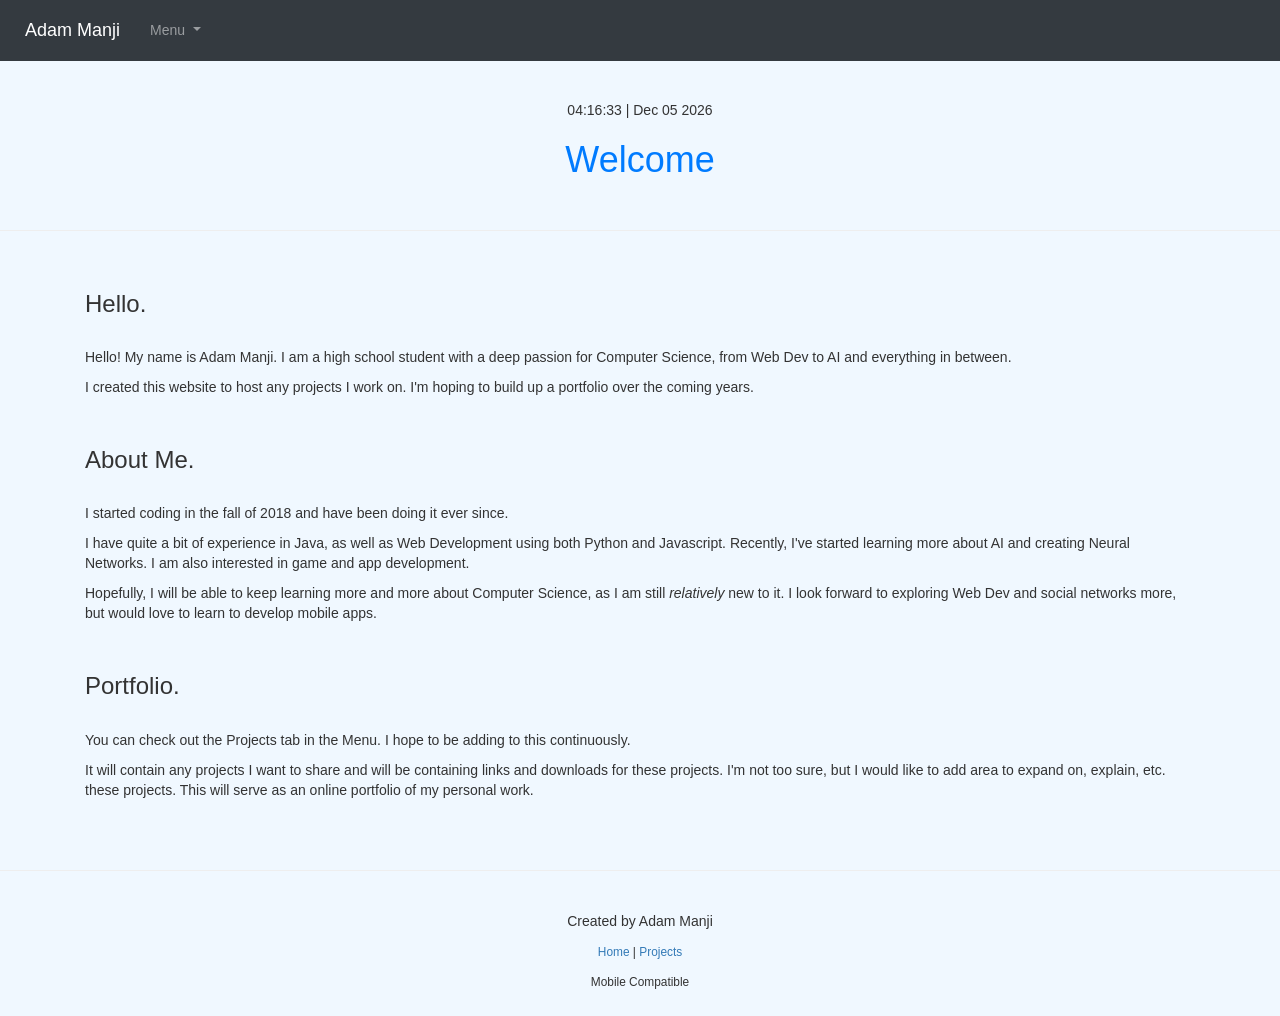
<file: index.html>
<!DOCTYPE html>

<html>

    <head>
    
        <title>Adam Manji: Home</title>
        <meta name="viewport" content="width=device-width, initial-scale=1.0">
        <link rel="stylesheet" href="https://stackpath.bootstrapcdn.com/bootstrap/4.3.1/css/bootstrap.min.css" integrity="sha384-ggOyR0iXCbMQv3Xipma34MD+dH/1fQ784/j6cY/iJTQUOhcWr7x9JvoRxT2MZw1T" crossorigin="anonymous">
        <link rel="stylesheet" href="https://maxcdn.bootstrapcdn.com/bootstrap/3.4.1/css/bootstrap.min.css">
        <link rel="stylesheet" href="https://netdna.bootstrapcdn.com/bootstrap/3.1.1/css/bootstrap.min.css">
        <script src="//code.jquery.com/jquery-1.11.0.min.js"></script>
        <script src="https://netdna.bootstrapcdn.com/bootstrap/3.1.1/js/bootstrap.min.js"></script>

        <link rel="shortcut icon" type="image/x-icon" href="https://filebin.net/yybaq6l3ebqrns2m/favicon.ico?t=rscza6i5" />
        
    </head>
    
    <body style="background-color: aliceblue">
    
        <nav class="navbar navbar-expand-lg navbar-dark bg-dark navbar-fixed-top">
          <a class="navbar-brand" href="https://www.adammanji.com">Adam Manji</a>
            <ul class="navbar-nav mr-auto">
              <li class="nav-item dropdown">
                <a class="nav-link dropdown-toggle" id="navbarDropdown" role="button" data-toggle="dropdown" aria-haspopup="true" aria-expanded="false">
                  Menu
                </a>
                <div class="dropdown-menu" aria-labelledby="navbarDropdown">
                  <a class="dropdown-item" href="https://www.adammanji.com">Home</a>
                  <a class="dropdown-item" href="https://www.adammanji.com/jartest.html">Jar Test</a>
                    <div class="dropdown-divider"></div>
                  <a class="dropdown-item" href="https://www.adammanji.com/Projects/index.html">Projects</a>
                  <div class="dropdown-divider"></div>
                  <a class="dropdown-item" href="https://www.adammanji.com/help.html">Help</a>
                </div>
              </li>
              <li class="nav-item">
              </li>
            </ul>

        </nav>
        
        <div id='header' class="container" align = center style="margin-top: 100px">
        
            <div id='time'></div>
                    
            <h1 class="text-primary">Welcome</h1>
        
        </div>
                
        <br><hr><br>
        
        <div id='aboutme' class="container">
        
            <h3>Hello.</h3><br>
            <p>Hello! My name is Adam Manji. I am a high school student with a deep passion for Computer Science, from Web Dev to AI and everything in between.</p>
            <p>I created this website to host any projects I work on. I'm hoping to build up a portfolio over the coming years.</p>
            <br>
            <h3>About Me.</h3><br>
            <p>I started coding in the fall of 2018 and have been doing it ever since.</p>
            <p>I have quite a bit of experience in Java, as well as Web Development using both Python and Javascript. Recently, I've started learning more about AI and creating Neural Networks. I am also interested in game and app development.</p>
            <p>Hopefully, I will be able to keep learning more and more about Computer Science, as I am still <i>relatively</i> new to it. I look forward to exploring Web Dev and social networks more, but would love to learn to develop mobile apps.</p>
            <br>
            <h3>Portfolio.</h3><br>
            <p>You can check out the Projects tab in the Menu. I hope to be adding to this continuously.</p>
            <p>It will contain any projects I want to share and will be containing links and downloads for these projects. I'm not too sure, but I would like to add area to expand on, explain, etc. these projects. This will serve as an online portfolio of my personal work.</p>
        
        </div>
            
            <br><br><hr><br>
        
        <div id='footer' align = center  style="margin-bottom: 25px">
         
            <p>Created by Adam Manji</p>
            
            <p><small><a href="https://www.adammanji.com">Home</a> | <a href="https://www.adammanji.com/Projects/index.html">Projects</a></small><br></p>
            
            <small>Mobile Compatible</small>
                
        </div>
        
        <script>
        
            aboutCount = 0;
            
            function setTime() {
            
                timeDiv = document.getElementById('time');
                time = new Date().toString();
                timeDiv.innerHTML = "<p>" + time.substring(16,24) + " | " + time.substring(4,15) + "</p>";
            
            }
            
            setTime();

            setInterval(setTime,1000);
            
        </script>
        
    </body>

</html>
</file>
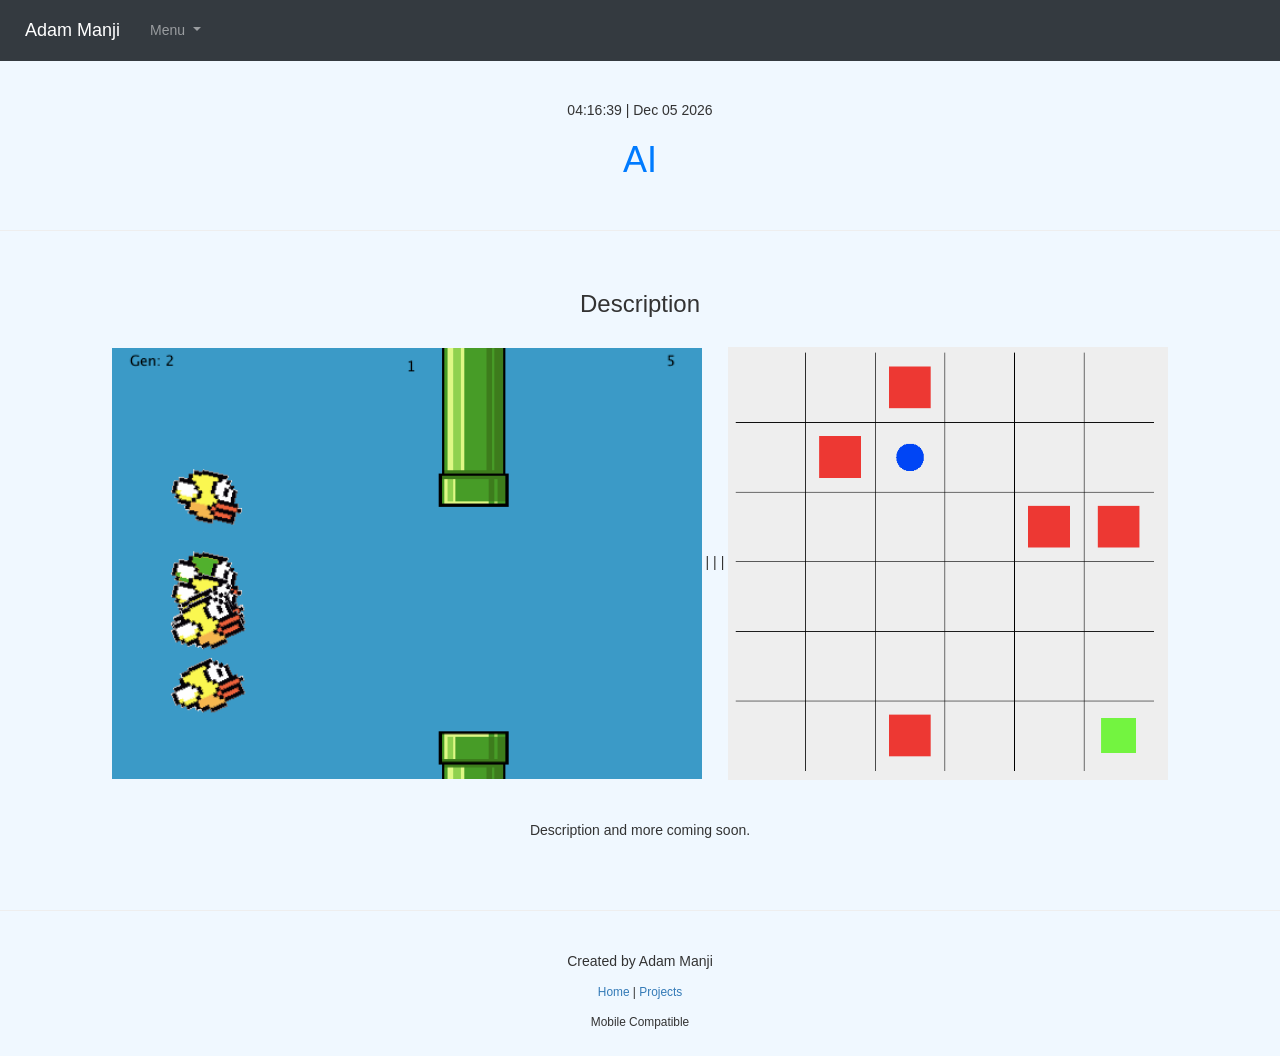
<file: Projects/AI/index.html>
<!DOCTYPE html>

<html>

    <head>
    
        <title>Adam Manji: Projects - AI</title>
        <meta name="viewport" content="width=device-width, initial-scale=1.0">
        <link rel="stylesheet" href="https://stackpath.bootstrapcdn.com/bootstrap/4.3.1/css/bootstrap.min.css" integrity="sha384-ggOyR0iXCbMQv3Xipma34MD+dH/1fQ784/j6cY/iJTQUOhcWr7x9JvoRxT2MZw1T" crossorigin="anonymous">
        <link rel="stylesheet" href="https://maxcdn.bootstrapcdn.com/bootstrap/3.4.1/css/bootstrap.min.css">
        <link rel="stylesheet" href="https://netdna.bootstrapcdn.com/bootstrap/3.1.1/css/bootstrap.min.css">
        <script src="//code.jquery.com/jquery-1.11.0.min.js"></script>
        <script src="https://netdna.bootstrapcdn.com/bootstrap/3.1.1/js/bootstrap.min.js"></script>

        <link rel="shortcut icon" type="image/x-icon" href="https://filebin.net/yybaq6l3ebqrns2m/favicon.ico?t=rscza6i5" />
        
    </head>
    
    <body style="background-color: aliceblue">
    
        <nav class="navbar navbar-expand-lg navbar-dark bg-dark navbar-fixed-top">
          <a class="navbar-brand" href="https://www.adammanji.com">Adam Manji</a>
            <ul class="navbar-nav mr-auto">
              <li class="nav-item dropdown">
                <a class="nav-link dropdown-toggle" id="navbarDropdown" role="button" data-toggle="dropdown" aria-haspopup="true" aria-expanded="false">
                  Menu
                </a>
                <div class="dropdown-menu" aria-labelledby="navbarDropdown">
                  <a class="dropdown-item">Flappy Bird</a>
                  <a class="dropdown-item">Maze</a>
                  <div class="dropdown-divider"></div>
                    <a class="dropdown-item" href="https://www.adammanji.com/Projects/index.html">Projects</a>
                  <div class="dropdown-divider"></div>
                  <a class="dropdown-item" href="https://www.adammanji.com/help.html">Help</a>
                </div>
              </li>
              <li class="nav-item">
              </li>
            </ul>

        </nav>
        
        <div id='header' class="container" align = center style="margin-top: 100px">
        
            <div id='time'></div>
        
            <h1 class="text-primary">AI</h1>
        
        </div>
                
        <br><hr><br>
        
        <div id='MAIN' class="container" align=center>
        
            <h3>Description</h3><br>
            
            <img src='images/flappy.png' width=53.1%> <span width=7%>| | |</span> <img src='images/maze.png' width=39.6%>
            
            <br><br><br>
            
            <p>Description and more coming soon.</p>
        
        </div>
            
            <br><br><hr><br>
        
        <div id='footer' align = center  style="margin-bottom: 25px">
         
            <p>Created by Adam Manji</p>
            
            <p><small><a href="https://www.adammanji.com">Home</a> | <a href="https://www.adammanji.com/Projects/index.html">Projects</a></small><br></p>
            
            <small>Mobile Compatible</small>
                
        </div>
        
        <script>
        
            aboutCount = 0;
            
            function setTime() {
            
                timeDiv = document.getElementById('time');
                time = new Date().toString();
                timeDiv.innerHTML = "<p>" + time.substring(16,24) + " | " + time.substring(4,15) + "</p>";
            
            }
            
            setTime();

            setInterval(setTime,1000);
            
        </script>
        
    </body>

</html>
</file>
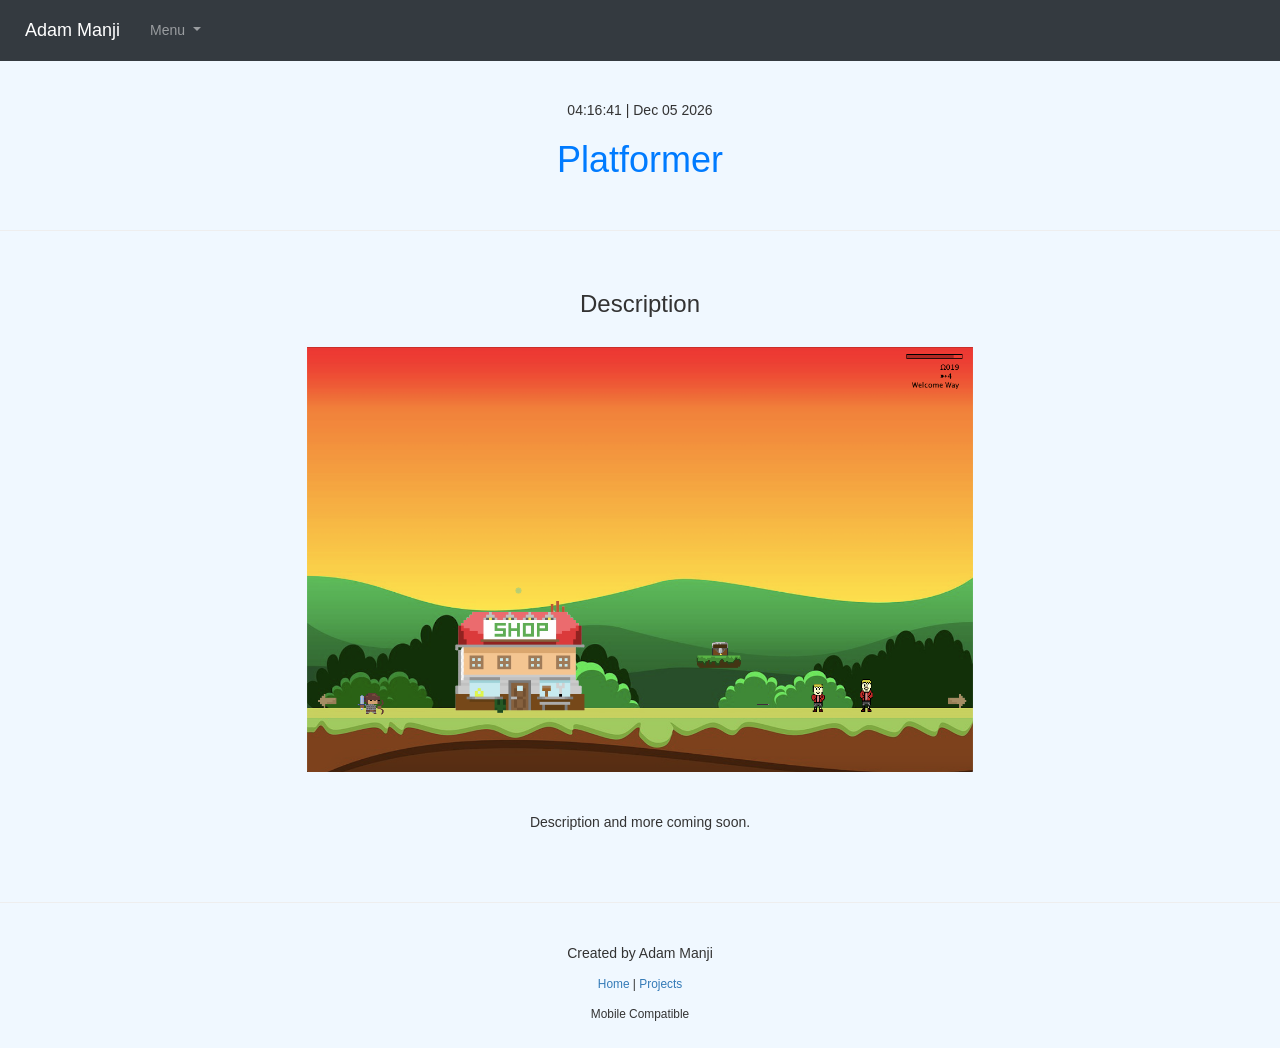
<file: Projects/Platformer/index.html>
<!DOCTYPE html>

<html>

    <head>
    
        <title>Adam Manji: Projects - Platformer</title>
        <meta name="viewport" content="width=device-width, initial-scale=1.0">
        <link rel="stylesheet" href="https://stackpath.bootstrapcdn.com/bootstrap/4.3.1/css/bootstrap.min.css" integrity="sha384-ggOyR0iXCbMQv3Xipma34MD+dH/1fQ784/j6cY/iJTQUOhcWr7x9JvoRxT2MZw1T" crossorigin="anonymous">
        <link rel="stylesheet" href="https://maxcdn.bootstrapcdn.com/bootstrap/3.4.1/css/bootstrap.min.css">
        <link rel="stylesheet" href="https://netdna.bootstrapcdn.com/bootstrap/3.1.1/css/bootstrap.min.css">
        <script src="//code.jquery.com/jquery-1.11.0.min.js"></script>
        <script src="https://netdna.bootstrapcdn.com/bootstrap/3.1.1/js/bootstrap.min.js"></script>

        <link rel="shortcut icon" type="image/x-icon" href="https://filebin.net/yybaq6l3ebqrns2m/favicon.ico?t=rscza6i5" />
        
    </head>
    
    <body style="background-color: aliceblue">
    
        <nav class="navbar navbar-expand-lg navbar-dark bg-dark navbar-fixed-top">
          <a class="navbar-brand" href="https://www.adammanji.com">Adam Manji</a>
            <ul class="navbar-nav mr-auto">
              <li class="nav-item dropdown">
                <a class="nav-link dropdown-toggle" id="navbarDropdown" role="button" data-toggle="dropdown" aria-haspopup="true" aria-expanded="false">
                  Menu
                </a>
                <div class="dropdown-menu" aria-labelledby="navbarDropdown">
                  <a class="dropdown-item">Downloads</a>
                  <a class="dropdown-item">Play In Browser</a>
                  <div class="dropdown-divider"></div>
                    <a class="dropdown-item" href="https://www.adammanji.com/Projects/index.html">Projects</a>
                  <div class="dropdown-divider"></div>
                  <a class="dropdown-item" href="https://www.adammanji.com/help.html">Help</a>
                </div>
              </li>
              <li class="nav-item">
              </li>
            </ul>

        </nav>
        
        <div id='header' class="container" align = center style="margin-top: 100px">
        
            <div id='time'></div>
        
            <h1 class="text-primary">Platformer</h1>
        
        </div>
                
        <br><hr><br>
        
        <div id='MAIN' class="container" align=center>
        
            <h3>Description</h3><br>
            
            <img src='images/platformer.png' width=60%>
            
            <br><br><br>
            
            <p>Description and more coming soon.</p>
            
        
        </div>
            
            <br><br><hr><br>
        
        <div id='footer' align = center  style="margin-bottom: 25px">
         
            <p>Created by Adam Manji</p>
            
            <p><small><a href="https://www.adammanji.com">Home</a> | <a href="https://www.adammanji.com/Projects/index.html">Projects</a></small><br></p>
            
            <small>Mobile Compatible</small>
                
        </div>
        
        <script>
        
            aboutCount = 0;
            
            function setTime() {
            
                timeDiv = document.getElementById('time');
                time = new Date().toString();
                timeDiv.innerHTML = "<p>" + time.substring(16,24) + " | " + time.substring(4,15) + "</p>";
            
            }
            
            setTime();

            setInterval(setTime,1000);
            
        </script>
        
    </body>

</html>
</file>
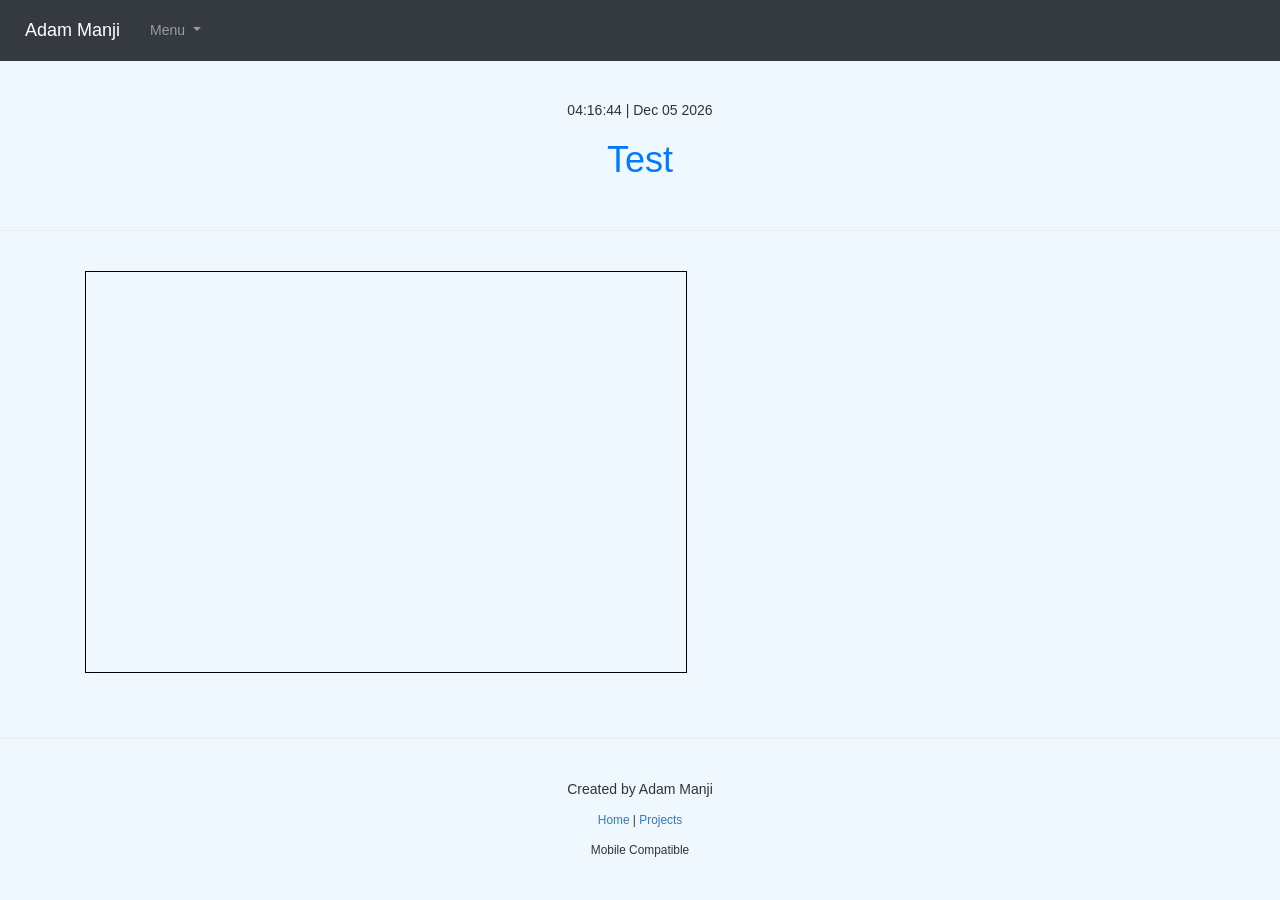
<file: Projects/Test/index.html>
<!DOCTYPE html>

<html>

    <head>
    
        <title>Adam Manji: Test</title>
        <meta name="viewport" content="width=device-width, initial-scale=1.0">
        <link rel="stylesheet" href="https://stackpath.bootstrapcdn.com/bootstrap/4.3.1/css/bootstrap.min.css" integrity="sha384-ggOyR0iXCbMQv3Xipma34MD+dH/1fQ784/j6cY/iJTQUOhcWr7x9JvoRxT2MZw1T" crossorigin="anonymous">
        <link rel="stylesheet" href="https://maxcdn.bootstrapcdn.com/bootstrap/3.4.1/css/bootstrap.min.css">
        <link rel="stylesheet" href="https://netdna.bootstrapcdn.com/bootstrap/3.1.1/css/bootstrap.min.css">
        <script src="//code.jquery.com/jquery-1.11.0.min.js"></script>
        <script src="https://netdna.bootstrapcdn.com/bootstrap/3.1.1/js/bootstrap.min.js"></script>
        <script src='main.js'></script>

        <link rel="shortcut icon" type="image/x-icon" href="https://filebin.net/yybaq6l3ebqrns2m/favicon.ico?t=rscza6i5" />
        
    </head>
    
    <body style="background-color: aliceblue">
    
        <nav class="navbar navbar-expand-lg navbar-dark bg-dark navbar-fixed-top">
          <a class="navbar-brand" href="https://www.adammanji.com">Adam Manji</a>
            <ul class="navbar-nav mr-auto">
              <li class="nav-item dropdown">
                <a class="nav-link dropdown-toggle" id="navbarDropdown" role="button" data-toggle="dropdown" aria-haspopup="true" aria-expanded="false">
                  Menu
                </a>
                <div class="dropdown-menu" aria-labelledby="navbarDropdown">
                  <a class="dropdown-item" href="https://www.adammanji.com">Home</a>
                  <a class="dropdown-item" href="https://www.adammanji.com/jartest.html">Jar Test</a>
                  <div class="dropdown-divider"></div>
                  <a class="dropdown-item" href="https://www.adammanji.com/Projects/index.html">Projects</a>
                  <div class="dropdown-divider"></div>
                  <a class="dropdown-item" href="https://www.adammanji.com/help.html">Help</a>
                </div>
              </li>
              <li class="nav-item">
              </li>
            </ul>

        </nav>
        
        <div id='header' class="container" align = center style="margin-top: 100px">
        
            <div id='time'></div>
        
            <h1 class="text-primary">Test</h1>
        
        </div>
                
        <br><hr><br>
        
        <div id='MAIN' class="container">
        
            <canvas id='myCanvas' width="600" height="400" style="border:1px solid #000000;"></canvas>
        
        </div>
            
            <br><br><hr><br>
        
        <div id='footer' align = center  style="margin-bottom: 25px">
         
            <p>Created by Adam Manji</p>
            
            <p><small><a href="https://www.adammanji.com">Home</a> | <a href="https://www.adammanji.com/Projects/index.html">Projects</a></small><br></p>
            
            <small>Mobile Compatible</small>
                
        </div>
        
        <script>
        
            aboutCount = 0;
            
            function setTime() {
            
                timeDiv = document.getElementById('time');
                time = new Date().toString();
                timeDiv.innerHTML = "<p>" + time.substring(16,24) + " | " + time.substring(4,15) + "</p>";
            
            }
            
            setTime();

            setInterval(setTime,1000);
            
        </script>
        
        <script>
        
            setup();
            redraw();
            
        </script>
        
    </body>

</html>
</file>
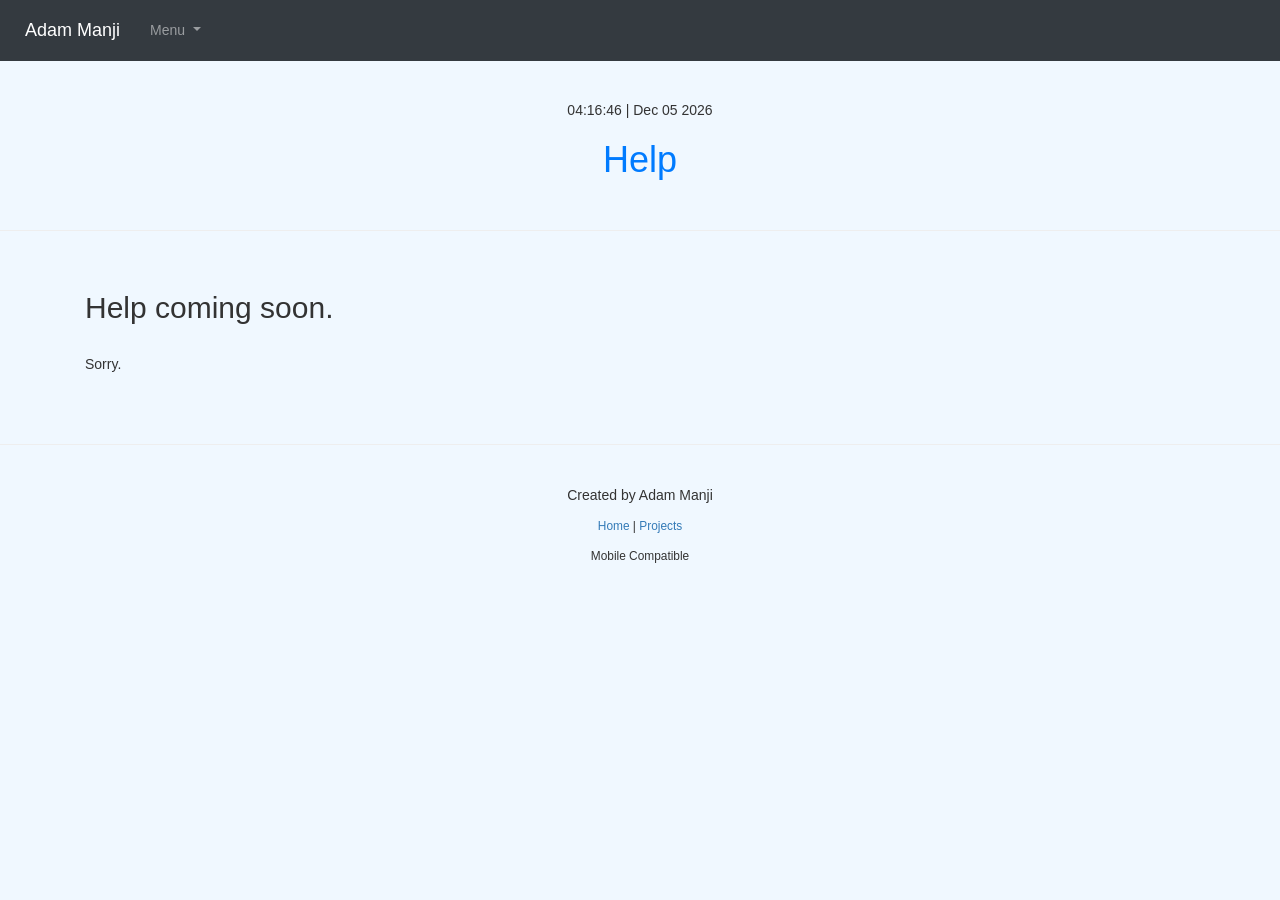
<file: help.html>
<!DOCTYPE html>

<html>

    <head>
    
        <title>Adam Manji: Help</title>
        <meta name="viewport" content="width=device-width, initial-scale=1.0">
        <link rel="stylesheet" href="https://stackpath.bootstrapcdn.com/bootstrap/4.3.1/css/bootstrap.min.css" integrity="sha384-ggOyR0iXCbMQv3Xipma34MD+dH/1fQ784/j6cY/iJTQUOhcWr7x9JvoRxT2MZw1T" crossorigin="anonymous">
        <link rel="stylesheet" href="https://maxcdn.bootstrapcdn.com/bootstrap/3.4.1/css/bootstrap.min.css">
        <link rel="stylesheet" href="https://netdna.bootstrapcdn.com/bootstrap/3.1.1/css/bootstrap.min.css">
        <script src="//code.jquery.com/jquery-1.11.0.min.js"></script>
        <script src="https://netdna.bootstrapcdn.com/bootstrap/3.1.1/js/bootstrap.min.js"></script>


        
    </head>
    
    <body style="background-color: aliceblue">
    
        <nav class="navbar navbar-expand-lg navbar-dark bg-dark navbar-fixed-top">
          <a class="navbar-brand" href="https://adammanji.com">Adam Manji</a>
            <ul class="navbar-nav mr-auto">
              <li class="nav-item dropdown">
                <a class="nav-link dropdown-toggle" id="navbarDropdown" role="button" data-toggle="dropdown" aria-haspopup="true" aria-expanded="false">
                  Menu
                </a>
                <div class="dropdown-menu" aria-labelledby="navbarDropdown">
                  <a class="dropdown-item" href="https://adammanji.com">Home</a>
                  <a class="dropdown-item" href="https://adammanji.com/jartest.html">Jar Test</a>
                    <div class="dropdown-divider"></div>
                  <a class="dropdown-item" href="https://adammanji.com/Projects/index.html">Projects</a>
                  <div class="dropdown-divider"></div>
                  <a class="dropdown-item" href="https://adammanji.com/help.html">Help</a>
                </div>
              </li>
              <li class="nav-item">
              </li>
            </ul>

        </nav>
        
        <div id='header' class="container" align = center style="margin-top: 100px">
        
            <div id='time'></div>
        
            <h1 class="text-primary">Help</h1>
        
        </div>
                
        <br><hr><br>
        
        <div id='MAIN' class="container">
        
            <h2>Help coming soon.</h2><br>
            <p>Sorry.</p>
        
        </div>
            
            <br><br><hr><br>
        
        <div id='footer' align = center  style="margin-bottom: 25px">
         
            <p>Created by Adam Manji</p>
            
            <p><small><a href="https://adammanji.com">Home</a> | <a href="https://adammanji.com/Projects/index.html">Projects</a></small><br></p>
            
            <small>Mobile Compatible</small>
                
        </div>
        
        <script>
        
            aboutCount = 0;
            
            function setTime() {
            
                timeDiv = document.getElementById('time');
                time = new Date().toString();
                timeDiv.innerHTML = "<p>" + time.substring(16,24) + " | " + time.substring(4,15) + "</p>";
            
            }
            
            setTime();

            setInterval(setTime,1000);
            
        </script>
        
    </body>

</html>
</html>
</file>
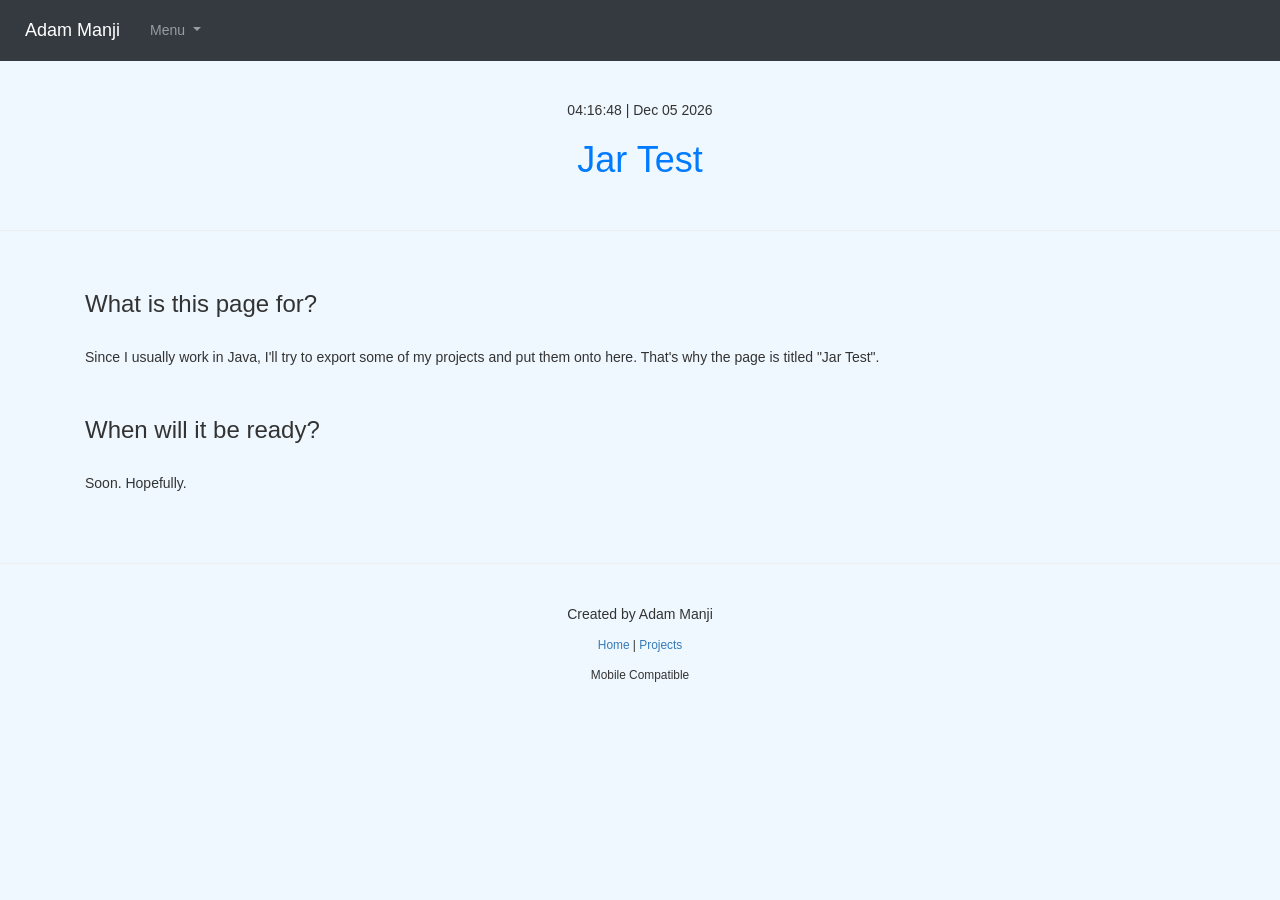
<file: jartest.html>
<!DOCTYPE html>

<html>

    <head>
    
        <title>Adam Manji: Jar Test</title>
        <meta name="viewport" content="width=device-width, initial-scale=1.0">
        <link rel="stylesheet" href="https://stackpath.bootstrapcdn.com/bootstrap/4.3.1/css/bootstrap.min.css" integrity="sha384-ggOyR0iXCbMQv3Xipma34MD+dH/1fQ784/j6cY/iJTQUOhcWr7x9JvoRxT2MZw1T" crossorigin="anonymous">
        <link rel="stylesheet" href="https://maxcdn.bootstrapcdn.com/bootstrap/3.4.1/css/bootstrap.min.css">
        <link rel="stylesheet" href="https://netdna.bootstrapcdn.com/bootstrap/3.1.1/css/bootstrap.min.css">
        <script src="//code.jquery.com/jquery-1.11.0.min.js"></script>
        <script src="https://netdna.bootstrapcdn.com/bootstrap/3.1.1/js/bootstrap.min.js"></script>

        <link rel="shortcut icon" type="image/x-icon" href="https://filebin.net/yybaq6l3ebqrns2m/favicon.ico?t=rscza6i5" />
        
    </head>
    
    <body style="background-color: aliceblue">
    
        <nav class="navbar navbar-expand-lg navbar-dark bg-dark navbar-fixed-top">
          <a class="navbar-brand" href="https://www.adammanji.com">Adam Manji</a>
            <ul class="navbar-nav mr-auto">
              <li class="nav-item dropdown">
                <a class="nav-link dropdown-toggle" id="navbarDropdown" role="button" data-toggle="dropdown" aria-haspopup="true" aria-expanded="false">
                  Menu
                </a>
                <div class="dropdown-menu" aria-labelledby="navbarDropdown">
                  <a class="dropdown-item" href="https://www.adammanji.com">Home</a>
                  <a class="dropdown-item" href="https://www.adammanji.com/jartest.html">Jar Test</a>
                    <div class="dropdown-divider"></div>
                  <a class="dropdown-item" href="https://www.adammanji.com/Projects/index.html">Projects</a>
                  <div class="dropdown-divider"></div>
                  <a class="dropdown-item" href="https://www.adammanji.com/help.html">Help</a>
                </div>
              </li>
              <li class="nav-item">
              </li>
            </ul>

        </nav>
        
        <div id='header' class="container" align = center style="margin-top: 100px">
        
            <div id='time'></div>
        
            <h1 class="text-primary">Jar Test</h1>
        
        </div>
                
        <br><hr><br>
        
        <div id='MAIN' class="container">
        
           <h3>What is this page for?</h3><br>
            <p>Since I usually work in Java, I'll try to export some of my projects and put them onto here. That's why the page is titled "Jar Test".</p>
            <br>
            <h3>When will it be ready?</h3><br>
            <p>Soon. Hopefully.</p>
        
        </div>
            
            <br><br><hr><br>
        
        <div id='footer' align = center  style="margin-bottom: 25px">
         
            <p>Created by Adam Manji</p>
            
            <p><small><a href="https://www.adammanji.com">Home</a> | <a href="https://www.adammanji.com/Projects/index.html">Projects</a></small><br></p>
            
            <small>Mobile Compatible</small>
                
        </div>
        
        <script>
        
            aboutCount = 0;
            
            function setTime() {
            
                timeDiv = document.getElementById('time');
                time = new Date().toString();
                timeDiv.innerHTML = "<p>" + time.substring(16,24) + " | " + time.substring(4,15) + "</p>";
            
            }
            
            setTime();

            setInterval(setTime,1000);
            
        </script>
        
    </body>

</html>
</file>
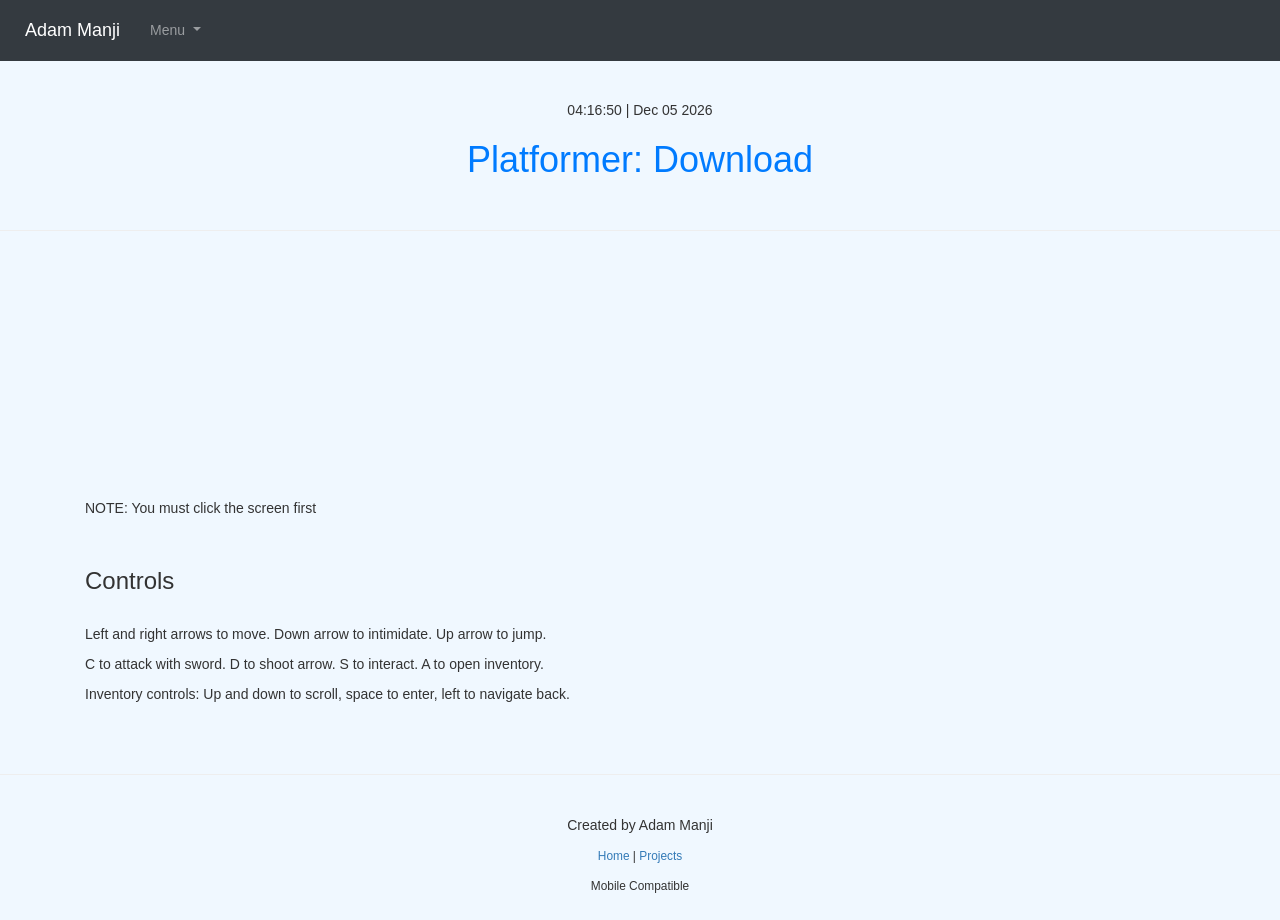
<file: Projects/Platformer/download.html>
<!DOCTYPE html>

<html>

    <head>
    
        <title>Adam Manji: Projects - Platformer</title>
        <meta name="viewport" content="width=device-width, initial-scale=1.0">
        <link rel="stylesheet" href="https://stackpath.bootstrapcdn.com/bootstrap/4.3.1/css/bootstrap.min.css" integrity="sha384-ggOyR0iXCbMQv3Xipma34MD+dH/1fQ784/j6cY/iJTQUOhcWr7x9JvoRxT2MZw1T" crossorigin="anonymous">
        <link rel="stylesheet" href="https://maxcdn.bootstrapcdn.com/bootstrap/3.4.1/css/bootstrap.min.css">
        <link rel="stylesheet" href="https://netdna.bootstrapcdn.com/bootstrap/3.1.1/css/bootstrap.min.css">
        <script src="//code.jquery.com/jquery-1.11.0.min.js"></script>
        <script src="https://netdna.bootstrapcdn.com/bootstrap/3.1.1/js/bootstrap.min.js"></script>
        
        <link rel="shortcut icon" type="image/x-icon" href="https://filebin.net/yybaq6l3ebqrns2m/favicon.ico?t=rscza6i5" />
        
    </head>
    
    <body style="background-color: aliceblue">
    
        <nav class="navbar navbar-expand-lg navbar-dark bg-dark navbar-fixed-top">
          <a class="navbar-brand" href="https://www.adammanji.com">Adam Manji</a>
            <ul class="navbar-nav mr-auto">
              <li class="nav-item dropdown">
                <a class="nav-link dropdown-toggle" id="navbarDropdown" role="button" data-toggle="dropdown" aria-haspopup="true" aria-expanded="false">
                  Menu
                </a>
                <div class="dropdown-menu" aria-labelledby="navbarDropdown">
                    <a class="dropdown-item" href="https://www.adammanji.com/Projects/Platformer/index.html">Platformer</a>
                    <div class="dropdown-divider"></div>
                    <a class="dropdown-item" href="https://www.adammanji.com/Projects/Platformer/download.html">Downloads</a>
                  <a class="dropdown-item" href="https://www.adammanji.com/Projects/Platformer/inbrowser.html">Play In Browser</a>
                  <div class="dropdown-divider"></div>
                    <a class="dropdown-item" href="https://www.adammanji.com/Projects/index.html">Projects</a>
                  <div class="dropdown-divider"></div>
                  <a class="dropdown-item" href="https://www.adammanji.com/help.html">Help</a>
                </div>
              </li>
              <li class="nav-item">
              </li>
            </ul>
        </nav>
        
        <div id='header' class="container" align = center style="margin-top: 100px">
        
            <div id='time'></div>
        
            <h1 class="text-primary">Platformer: Download</h1>
        
        </div>
                
        <br><hr><br>
        
        <div id='MAIN' class="container">
            
            <br>
            
            <iframe align=center src="https://itch.io/embed/532858" height="167px" width="90%" frameborder="0"></iframe>
            
            <br><br><br>
            
            <p>NOTE: You must click the screen first</p><br>
            <h3>Controls</h3><br>
            <p>Left and right arrows to move. Down arrow to intimidate. Up arrow to jump.</p>
            <p>C to attack with sword. D to shoot arrow. S to interact. A to open inventory.</p>
            <p>Inventory controls: Up and down to scroll, space to enter, left to navigate back.</p>
        
        </div>
            
            <br><br><hr><br>
        
        <div id='footer' align = center  style="margin-bottom: 25px">
         
            <p>Created by Adam Manji</p>
            
            <p><small><a href="https://www.adammanji.com">Home</a> | <a href="https://www.adammanji.com/Projects/index.html">Projects</a></small><br></p>
            
            <small>Mobile Compatible</small>
                
        </div>
        
        <script>
        
            aboutCount = 0;
            
            function setTime() {
            
                timeDiv = document.getElementById('time');
                time = new Date().toString();
                timeDiv.innerHTML = "<p>" + time.substring(16,24) + " | " + time.substring(4,15) + "</p>";
            
            }
            
            setTime();

            setInterval(setTime,1000);
            
        </script>
        
    </body>

</html>
</file>
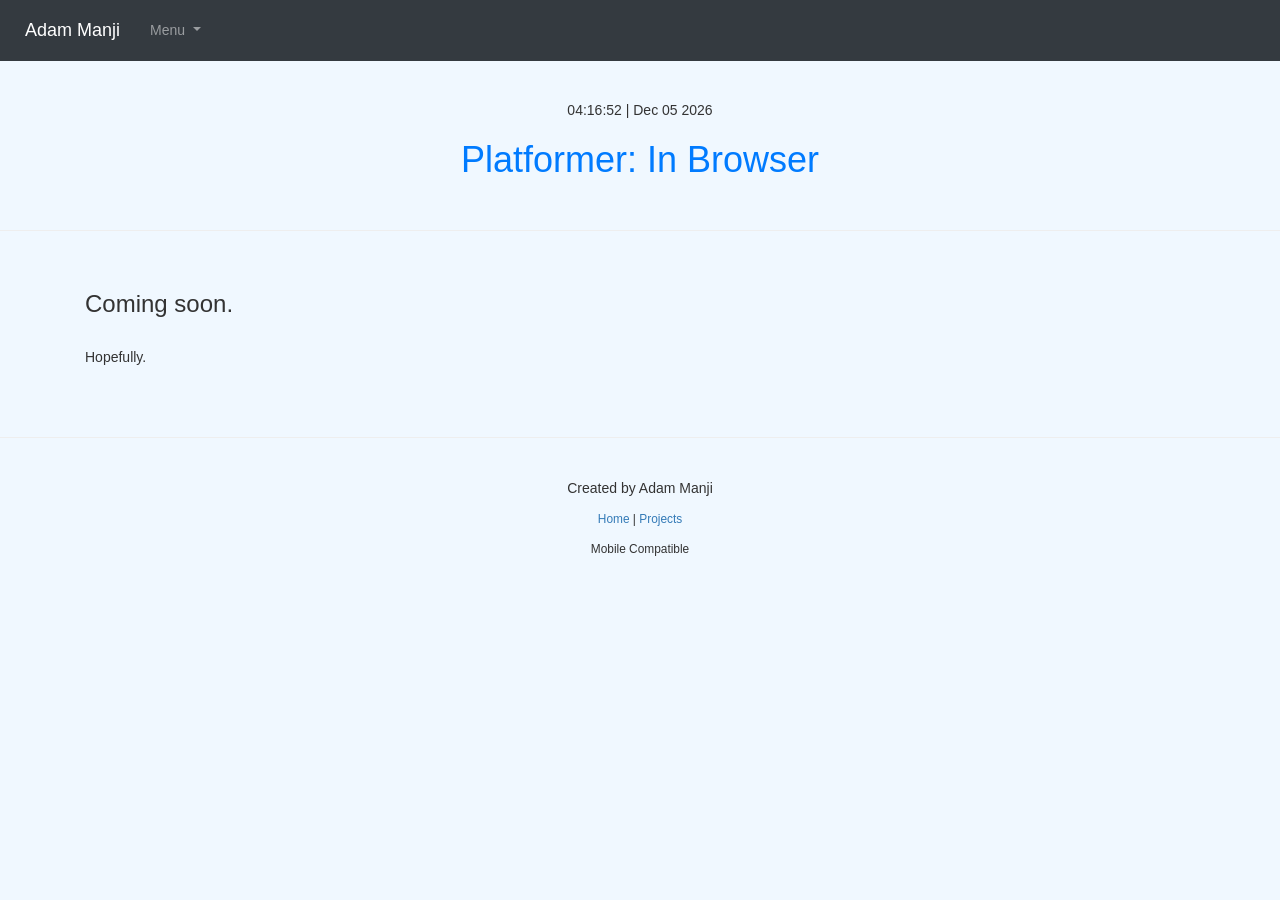
<file: Projects/Platformer/inbrowser.html>
<!DOCTYPE html>

<html>

    <head>
    
        <title>Adam Manji: Projects - Platformer</title>
        <meta name="viewport" content="width=device-width, initial-scale=1.0">
        <link rel="stylesheet" href="https://stackpath.bootstrapcdn.com/bootstrap/4.3.1/css/bootstrap.min.css" integrity="sha384-ggOyR0iXCbMQv3Xipma34MD+dH/1fQ784/j6cY/iJTQUOhcWr7x9JvoRxT2MZw1T" crossorigin="anonymous">
        <link rel="stylesheet" href="https://maxcdn.bootstrapcdn.com/bootstrap/3.4.1/css/bootstrap.min.css">
        <link rel="stylesheet" href="https://netdna.bootstrapcdn.com/bootstrap/3.1.1/css/bootstrap.min.css">
        <script src="//code.jquery.com/jquery-1.11.0.min.js"></script>
        <script src="https://netdna.bootstrapcdn.com/bootstrap/3.1.1/js/bootstrap.min.js"></script>

        <link rel="shortcut icon" type="image/x-icon" href="https://filebin.net/yybaq6l3ebqrns2m/favicon.ico?t=rscza6i5" />
        
    </head>
    
    <body style="background-color: aliceblue">
    
        <nav class="navbar navbar-expand-lg navbar-dark bg-dark navbar-fixed-top">
          <a class="navbar-brand" href="https://www.adammanji.com">Adam Manji</a>
            <ul class="navbar-nav mr-auto">
              <li class="nav-item dropdown">
                <a class="nav-link dropdown-toggle" id="navbarDropdown" role="button" data-toggle="dropdown" aria-haspopup="true" aria-expanded="false">
                  Menu
                </a>
                <div class="dropdown-menu" aria-labelledby="navbarDropdown">
                    <a class="dropdown-item" href="https://www.adammanji.com/Projects/Platformer/index.html">Platformer</a>
                    <div class="dropdown-divider"></div>
                    <a class="dropdown-item" href="https://www.adammanji.com/Projects/Platformer/download.html">Downloads</a>
                  <a class="dropdown-item" href="https://www.adammanji.com/Projects/Platformer/inbrowser.html">Play In Browser</a>
                  <div class="dropdown-divider"></div>
                    <a class="dropdown-item" href="https://www.adammanji.com/Projects/index.html">Projects</a>
                  <div class="dropdown-divider"></div>
                  <a class="dropdown-item" href="https://www.adammanji.com/help.html">Help</a>
                </div>
              </li>
              <li class="nav-item">
              </li>
            </ul>
        </nav>
        
        <div id='header' class="container" align = center style="margin-top: 100px">
        
            <div id='time'></div>
        
            <h1 class="text-primary">Platformer: In Browser</h1>
        
        </div>
                
        <br><hr><br>
        
        <div id='MAIN' class="container">
        
            <h3>Coming soon.</h3><br>
            <p>Hopefully.</p>
        
        </div>
            
            <br><br><hr><br>
        
        <div id='footer' align = center  style="margin-bottom: 25px">
         
            <p>Created by Adam Manji</p>
            
            <p><small><a href="https://www.adammanji.com">Home</a> | <a href="https://www.adammanji.com/Projects/index.html">Projects</a></small><br></p>
            
            <small>Mobile Compatible</small>
                
        </div>
        
        <script>
        
            aboutCount = 0;
            
            function setTime() {
            
                timeDiv = document.getElementById('time');
                time = new Date().toString();
                timeDiv.innerHTML = "<p>" + time.substring(16,24) + " | " + time.substring(4,15) + "</p>";
            
            }
            
            setTime();

            setInterval(setTime,1000);
            
        </script>
        
    </body>

</html>
</file>
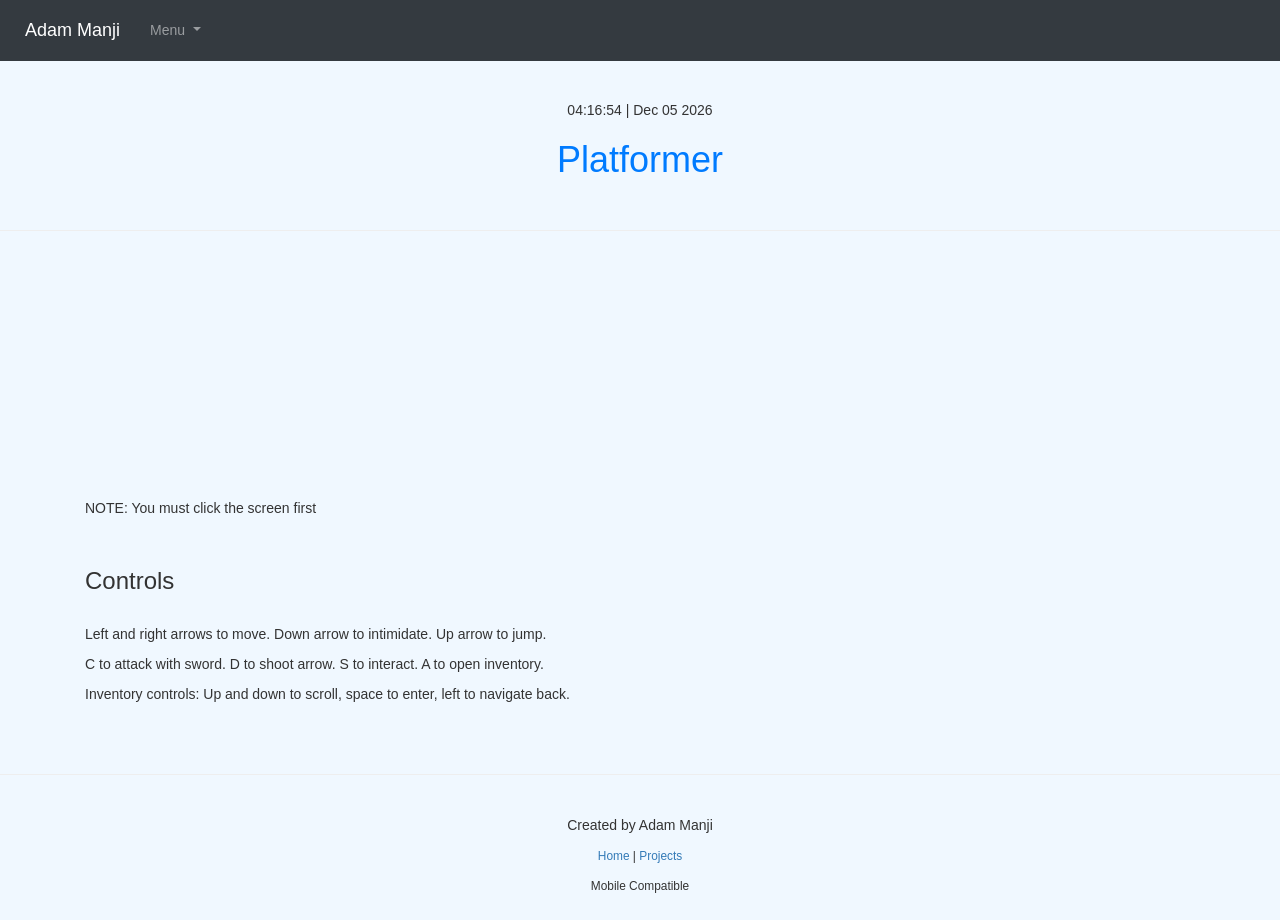
<file: Projects/Platformer/platformer.html>
<!DOCTYPE html>

<html>

    <head>
    
        <title>Adam Manji: Projects - Platformer</title>
        <meta name="viewport" content="width=device-width, initial-scale=1.0">
        <link rel="stylesheet" href="https://stackpath.bootstrapcdn.com/bootstrap/4.3.1/css/bootstrap.min.css" integrity="sha384-ggOyR0iXCbMQv3Xipma34MD+dH/1fQ784/j6cY/iJTQUOhcWr7x9JvoRxT2MZw1T" crossorigin="anonymous">
        <link rel="stylesheet" href="https://maxcdn.bootstrapcdn.com/bootstrap/3.4.1/css/bootstrap.min.css">
        <link rel="stylesheet" href="https://netdna.bootstrapcdn.com/bootstrap/3.1.1/css/bootstrap.min.css">
        <script src="//code.jquery.com/jquery-1.11.0.min.js"></script>
        <script src="https://netdna.bootstrapcdn.com/bootstrap/3.1.1/js/bootstrap.min.js"></script>
        
        <link rel="shortcut icon" type="image/x-icon" href="https://filebin.net/yybaq6l3ebqrns2m/favicon.ico?t=rscza6i5" />
        
    </head>
    
    <body style="background-color: aliceblue">
    
        <nav class="navbar navbar-expand-lg navbar-dark bg-dark navbar-fixed-top">
          <a class="navbar-brand" href="https://www.adammanji.com">Adam Manji</a>
            <ul class="navbar-nav mr-auto">
              <li class="nav-item dropdown">
                <a class="nav-link dropdown-toggle" id="navbarDropdown" role="button" data-toggle="dropdown" aria-haspopup="true" aria-expanded="false">
                  Menu
                </a>
                <div class="dropdown-menu" aria-labelledby="navbarDropdown">
                  <a class="dropdown-item" href="https://www.adammanji.com">Home</a>
                  <a class="dropdown-item" href="https://www.adammanji.com/jartest.html">Jar Test</a>
                  <div class="dropdown-divider"></div>
                    <a class="dropdown-item" href="https://www.adammanji.com/Projects/index.html">Projects</a>
                  <div class="dropdown-divider"></div>
                  <a class="dropdown-item" href="https://www.adammanji.com/help.html">Help</a>
                </div>
              </li>
              <li class="nav-item">
              </li>
            </ul>

        </nav>
        
        <div id='header' class="container" align = center style="margin-top: 100px">
        
            <div id='time'></div>
        
            <h1 class="text-primary">Platformer</h1>
        
        </div>
                
        <br><hr><br>
        
        <div id='MAIN' class="container">
            
            <br>
            
            <iframe align=center src="https://itch.io/embed/532858" height="167px" width="90%" frameborder="0"></iframe>
            
            <br><br><br>
            
            <p>NOTE: You must click the screen first</p><br>
            <h3>Controls</h3><br>
            <p>Left and right arrows to move. Down arrow to intimidate. Up arrow to jump.</p>
            <p>C to attack with sword. D to shoot arrow. S to interact. A to open inventory.</p>
            <p>Inventory controls: Up and down to scroll, space to enter, left to navigate back.</p>
        
        </div>
            
            <br><br><hr><br>
        
        <div id='footer' align = center  style="margin-bottom: 25px">
         
            <p>Created by Adam Manji</p>
            
            <p><small><a href="https://www.adammanji.com">Home</a> | <a href="https://www.adammanji.com/Projects/index.html">Projects</a></small><br></p>
            
            <small>Mobile Compatible</small>
                
        </div>
        
        <script>
        
            aboutCount = 0;
            
            function setTime() {
            
                timeDiv = document.getElementById('time');
                time = new Date().toString();
                timeDiv.innerHTML = "<p>" + time.substring(16,24) + " | " + time.substring(4,15) + "</p>";
            
            }
            
            setTime();

            setInterval(setTime,1000);
            
        </script>
        
    </body>

</html>
</file>
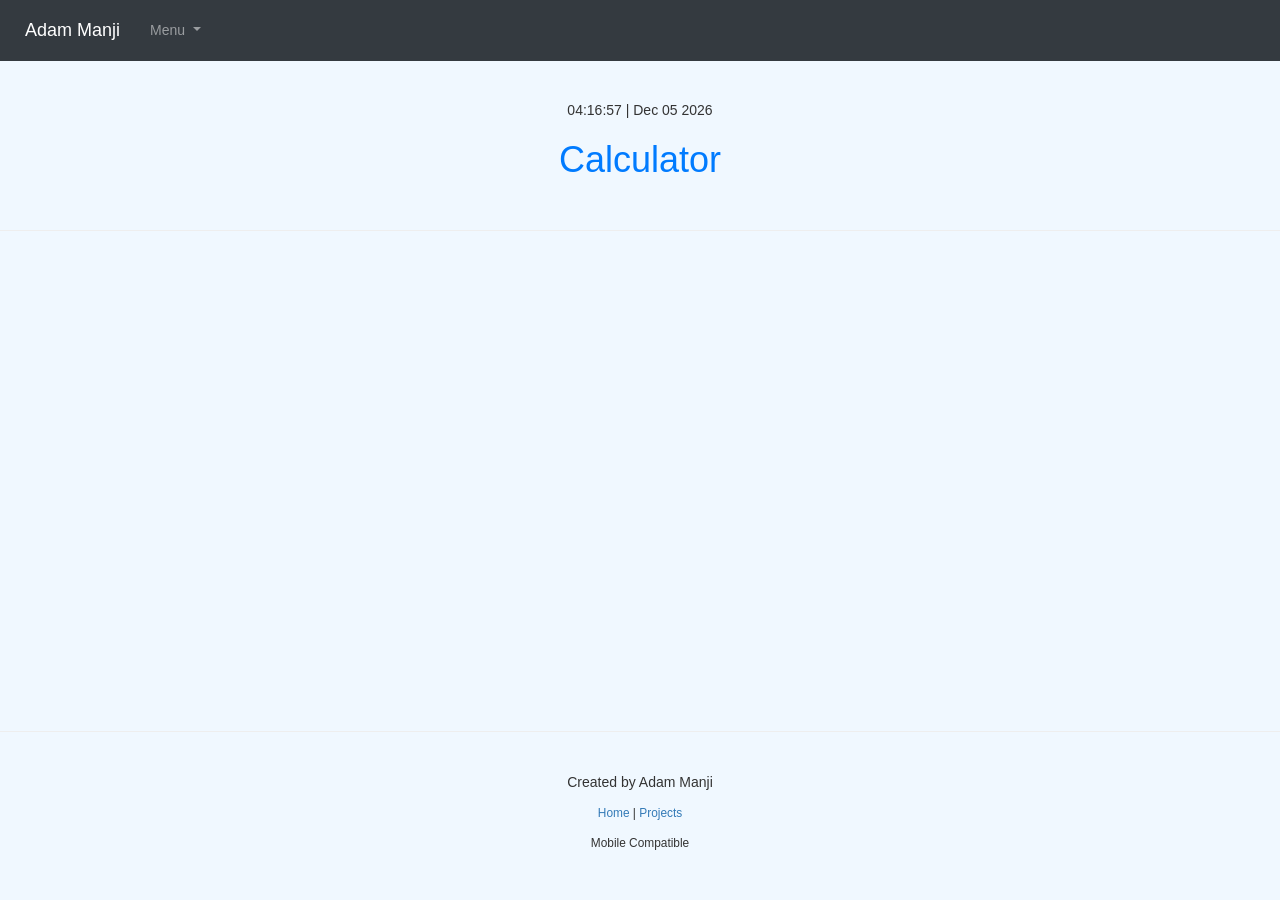
<file: Projects/Tools/calculator.html>
<!DOCTYPE html>

<html>

    <head>
    
        <title>Adam Manji: Math - Test</title>
        <meta name="viewport" content="width=device-width, initial-scale=1.0">
        <link rel="stylesheet" href="https://stackpath.bootstrapcdn.com/bootstrap/4.3.1/css/bootstrap.min.css" integrity="sha384-ggOyR0iXCbMQv3Xipma34MD+dH/1fQ784/j6cY/iJTQUOhcWr7x9JvoRxT2MZw1T" crossorigin="anonymous">
        <link rel="stylesheet" href="https://maxcdn.bootstrapcdn.com/bootstrap/3.4.1/css/bootstrap.min.css">
        <link rel="stylesheet" href="https://netdna.bootstrapcdn.com/bootstrap/3.1.1/css/bootstrap.min.css">
        <script src="//code.jquery.com/jquery-1.11.0.min.js"></script>
        <script src="https://netdna.bootstrapcdn.com/bootstrap/3.1.1/js/bootstrap.min.js"></script>
        
        <script src="https://www.desmos.com/api/v1.3/calculator.js?apiKey=dcb31709b452b1cf9dc26972add0fda6"></script>

        <link rel="shortcut icon" type="image/x-icon" href="https://filebin.net/yybaq6l3ebqrns2m/favicon.ico?t=rscza6i5" />
        
    </head>
    
    <body style="background-color: aliceblue">
    
        <nav class="navbar navbar-expand-lg navbar-dark bg-dark navbar-fixed-top">
          <a class="navbar-brand" href="https://www.adammanji.com">Adam Manji</a>
            <ul class="navbar-nav mr-auto">
              <li class="nav-item dropdown">
                <a class="nav-link dropdown-toggle" id="navbarDropdown" role="button" data-toggle="dropdown" aria-haspopup="true" aria-expanded="false">
                  Menu
                </a>
                <div class="dropdown-menu" aria-labelledby="navbarDropdown">
                    <!-- <a class="dropdown-item"  href="https://www.adammanji.com/Projects/Tools/index.html"> Tools</a> --> <a class="dropdown-item"> Tools </a>
                    <div class="dropdown-divider"></div>
                    <a class="dropdown-item" href="https://www.adammanji.com/Projects/Tools/calculator.html">Calculator</a>
                  <a class="dropdown-item">Test</a>
                  <div class="dropdown-divider"></div>
                    <a class="dropdown-item" href="https://www.adammanji.com/Projects/index.html">Projects</a>
                  <div class="dropdown-divider"></div>
                  <a class="dropdown-item" href="https://www.adammanji.com/help.html">Help</a>
                </div>
              </li>
              <li class="nav-item">
              </li>
            </ul>
        </nav>
        
        <div id='header' class="container" align = center style="margin-top: 100px">
        
            <div id='time'></div>
        
            <h1 class="text-primary">Calculator</h1>
        
        </div>
                
        <br><hr><br>
        
        <div id='MAIN' class="container">
        
            <div id="calculator" style="width: 100%; height: 400px"></div>
        
        </div>
            
            <br><br><hr><br>
        
        <div id='footer' align = center  style="margin-bottom: 25px">
         
            <p>Created by Adam Manji</p>
            
            <p><small><a href="https://www.adammanji.com">Home</a> | <a href="https://www.adammanji.com/Projects/index.html">Projects</a></small><br></p>
            
            <small>Mobile Compatible</small>
                
        </div>
        
        <script>
        
            aboutCount = 0;
            
            function setTime() {
            
                timeDiv = document.getElementById('time');
                time = new Date().toString();
                timeDiv.innerHTML = "<p>" + time.substring(16,24) + " | " + time.substring(4,15) + "</p>";
            
            }
            
            setTime();

            setInterval(setTime,1000);
            
        </script>
        
        <script>
        
            var cal = document.getElementById('calculator');
            var calculator = Desmos.GraphingCalculator(cal);
            calculator.setExpression({ id: 'graph1', latex: 'y=x^2'});
            
        
        </script>
        
    </body>

</html>
</file>
